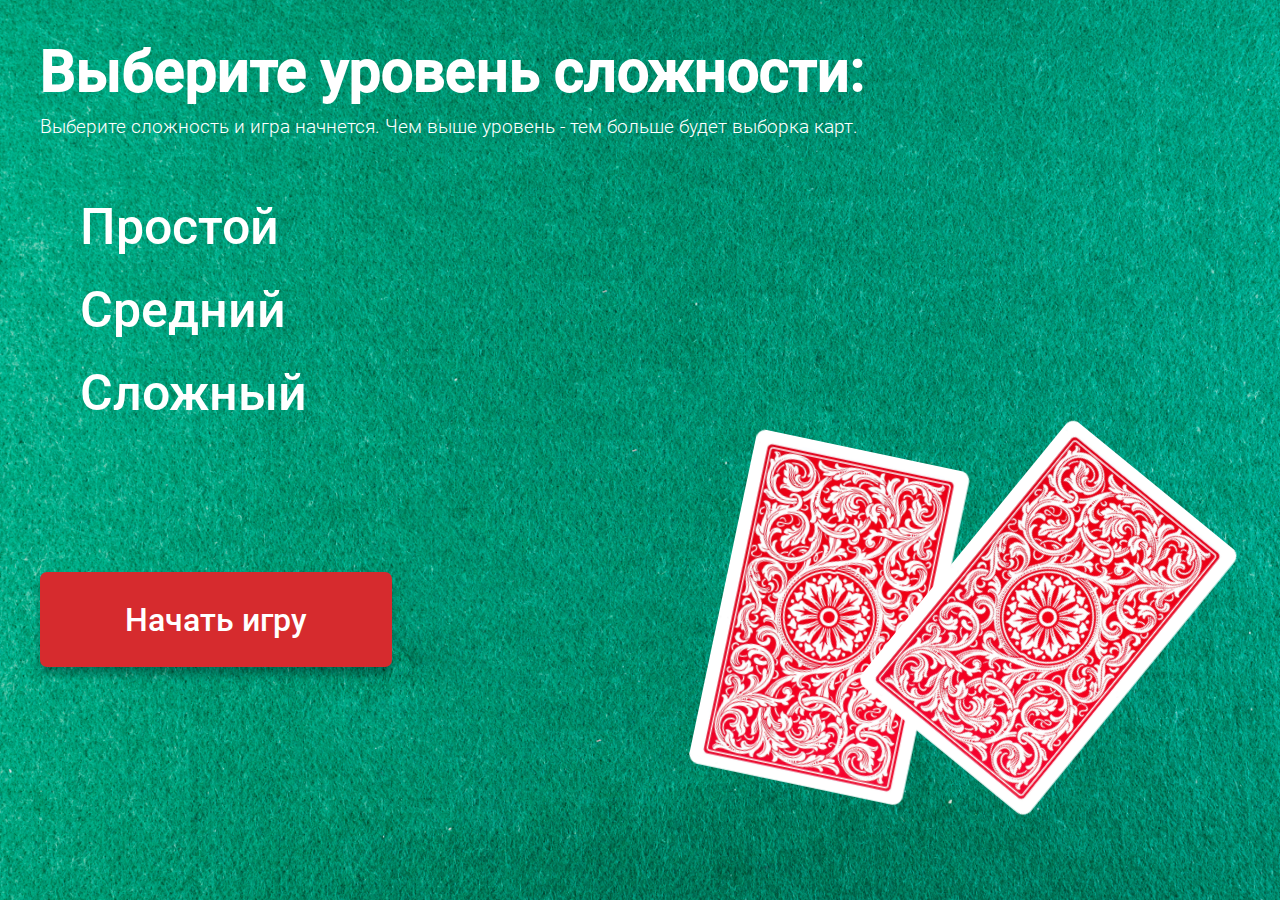
<file: index.html>
<!DOCTYPE html>
<html lang="en">
<head>
  <meta charset="UTF-8">
  <title>Find Bug Game</title>
  <link rel="stylesheet" href="./style/style.css">
  <link rel="stylesheet" href="./fonts/fonts.css">
</head>
<body class="body">
  <div class="content">
    <h1 class="title">Выберите уровень сложности:</h1>
    <div class="choiсe">Выберите сложность и игра начнется. Чем выше уровень - тем больше будет выборка карт.</div>
    <div class="select" id="select">
      <ul class="list" id="list">
        <li class="list__simple" id="simple">Простой</li>
        <li class="list__medium" id="medium">Средний</li>
        <li class="list__hard" id="hard">Сложный</li>
      </ul>
    </div>
    <div class="cards__block" id="class__block">
      <button class="start" id="start">Начать игру</button>
      <div class="cards">
        <div class="cards__left">
          <img src="style/card_cover.png" alt="" class="cards-img__left">
        </div>
        <div class="cards__right">
          <img src="style/card_cover.png" alt="" class="cards-img__right">
        </div>
      </div>
    </div>
  </div>
  <script src="./script/script.js"></script>
</body>
</html>
</file>
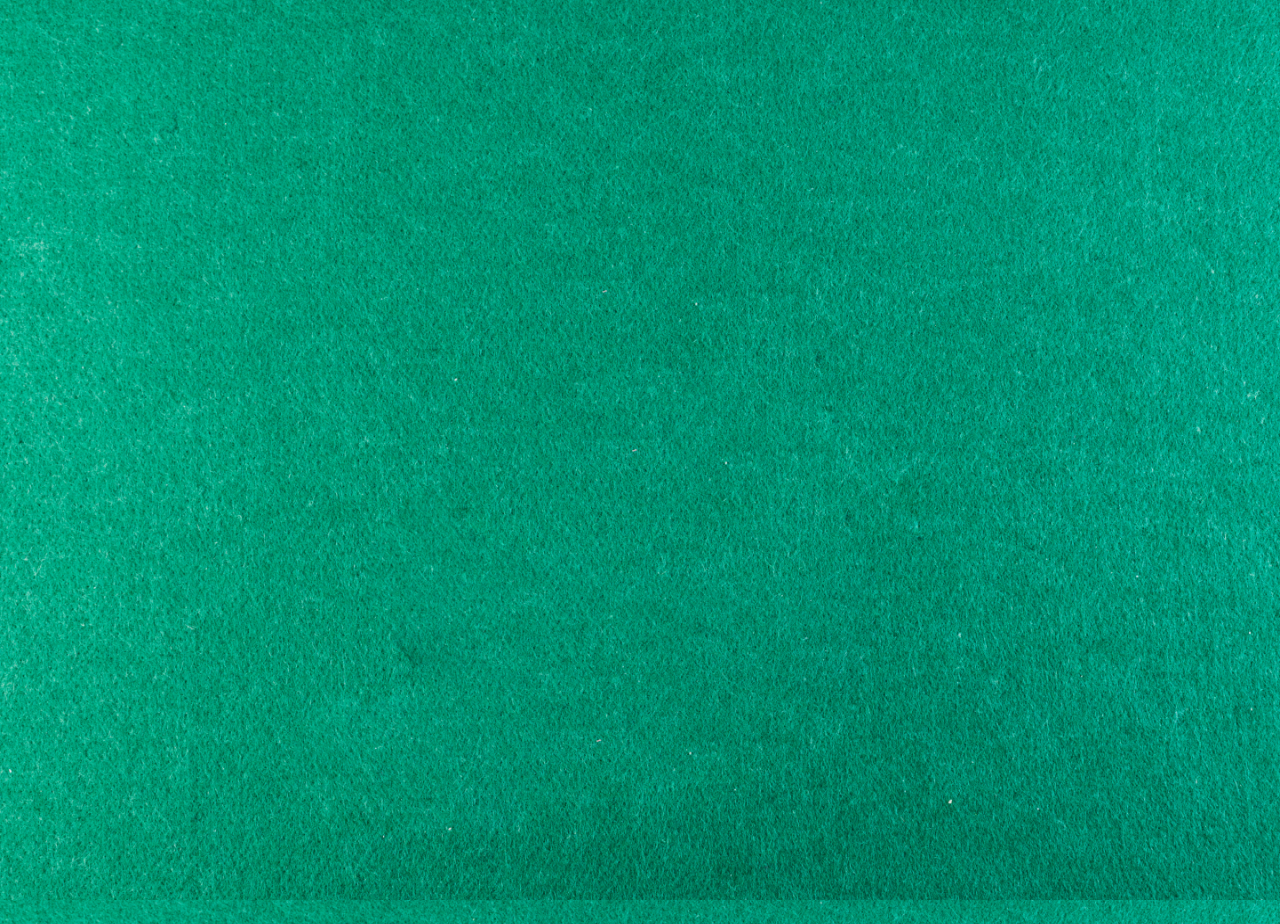
<file: table.html>
<!DOCTYPE html>
<html lang="en">
<head>
  <meta charset="UTF-8">
  <title>Table</title>
  <link rel="stylesheet" href="./style/style.css">
  <link rel="stylesheet" href="./style/styles_table.css">
</head>
<body class="body body__table">
  <div class="table" id="table"></div>
  <script src="./script/table_script.js"></script>
</body>
</html>
</file>
<file: style/style.css>
.body {
  max-width: 1200px;
  margin: 12px auto;
  color: #fff;
  background-image: url("./background.png");
  background-size: 100vw 100vh;
  cursor: default;
}

.title {
  font-family: 'Roboto', sans-serif;
  font-size: 57px;
  margin-bottom: 10px;
}

.choiсe {
  font-family: 'Roboto-Light', sans-serif;
  font-size: 19px;
  margin-bottom: 60px;
}

.list {
  list-style-type: none;
  width: fit-content;
}

.list__simple,
.list__medium,
.list__hard {
  font-family: 'Roboto', sans-serif;
  font-size: 50px;
  margin-bottom: 25px;
}

.start {
  background-color: #d62b2e;
  color: #fff;
  font-family: 'Roboto', sans-serif;
  font-size: 32px;
  width: 352px;
  height: 95px;
  border-radius: 7px;
  border: none;
  align-self: center;
  box-shadow: 0 8px 8px rgba(0,0,0,0.3);
}

.cards__block {
  width: 93%;
  display: flex;
  justify-content: space-between;
}

.cards {
  display: flex;
}

.cards__left {
  transform: rotate(11.9deg);
}
.cards__right {
  transform: rotate(39.26deg);
}

.clickToList {
  list-style-image: url("./list.png");
}

.list__simple:hover{
  cursor: pointer;
}

.list__medium:hover{
  cursor: pointer;
}

.list__hard:hover{
  cursor: pointer;
}

@media (max-width: 1200px) {
  .body {
    margin: 12px 15px;
  }
}

@media (max-width: 1024px) {
  .body {
    /*display: flex;*/
  }

  .content {
    margin-top: 100px;
  }

  .title {
    font-size: 47px;
  }

  .list__simple,
  .list__medium,
  .list__hard {
    font-size: 40px;
  }

  .start {
    width: 300px;
    height: 87px;
    font-size: 22px;
  }

  .cards__left,
  .cards__right {
    max-width: 170px;
  }

  .cards-img__left,
  .cards-img__right {
    width: 100%;
  }
}

@media (max-width: 768px) {
  .title {
    font-size: 37px;
  }

  .choiсe {
    font-size: 12px;
  }

  .clickToList {
    list-style-image: url("./list_small.png");
  }

  .list__simple,
  .list__medium,
  .list__hard {
    font-size: 30px;
  }

  .cards__left,
  .cards__right {
    max-width: 120px;
  }

  .start {
    width: 240px;
    height: 75px;
  }
}

@media (max-width: 600px) {
  .title {
    font-size: 29px;
  }

  .choiсe {
    font-size: 10px;
  }

  .list__simple,
  .list__medium,
  .list__hard {
    font-size: 23px;
  }

  .start {
    font-size: 19px;
    width: 190px;
    height: 67px;
  }

  .cards__left,
  .cards__right {
    max-width: 80px;
  }
}

@media (max-width: 411px){
  .title {
    text-align: center;
  }

  .list {
    margin: 0 auto;
    padding-right: 40px;
  }

  .cards__right,
  .cards__left {
    max-width: 50px;
  }

  .start {
    width: 150px;
    height: 45px;
  }
}

@media (max-width: 340px) {
  .title {
    font-size: 24px;
  }

  .start {
    width: 150px;
    height: 50px;
  }
}
</file>
<file: fonts/fonts.css>
@font-face {
  font-family: Roboto;
  src: url("./Roboto-Medium.ttf") format("opentype");
}

@font-face {
  font-family: Roboto-Light;
  src: url("./Roboto-Light.ttf") format("opentype");
}
</file>
<file: style/styles_table.css>
.body__table {
  display: flex;
  width: 100vw;
  height: 100vh;
}

.table {
  max-width: 700px;
  display: flex;
  justify-content: space-around;
  align-items: center;
  flex-wrap: wrap;
  margin: auto;
}

.card {
  padding: 5px;
  border-radius: 10px;
}

.card__hover {
  box-shadow: 10px 10px 15px 5px rgba(0, 0, 0, 0.5);
  cursor: pointer;
  transform: translateY(-8px);
}

.table__hard {
  max-width: 1150px;
  display: flex;
  justify-content: space-around;
  align-items: center;
  flex-wrap: wrap;
  margin: auto;
}

.card-img__front,
.card-img__back {
  display: block;
}

.card-inner {
  position: relative;
  transition: transform 0.8s;
  transform-style: preserve-3d;
}

.card-inner__front{
  position: absolute;
  backface-visibility: hidden;
}

.card-inner__back {
  backface-visibility: hidden;
}

.reverse {
  transform: rotateY(180deg);
}

@media (max-width: 1200px) {
  .card-inner {
    max-width: 218px;
  }

  .card-img__back,
  .card-img__front {
    width: 100%;
  }
}

@media (max-width: 1140px) {
  .card-inner {
    max-width: 190px;
  }
}

@media (max-width: 1000px) {
  .table {
  max-width: 600px;
  }

  .card-inner {
    max-width: 160px;
  }
}

@media (max-width: 850px) {
  .table {
    max-width: 500px;
  }

  .card-inner {
    max-width: 135px;
  }
}

@media (max-width: 725px) {
  .table {
    max-width: 400px;
  }

  .card-inner {
    max-width: 115px;
  }
}

@media (max-width: 625px) {
  .card-inner {
    max-width: 95px;
  }
}

@media (max-width: 525px) {
  .table {
    max-width: 300px;
  }

  .card-inner {
    max-width: 75px;
  }
}

@media (max-width: 425px) {
  .table {
    max-width: 250px;
  }

  .card-inner {
    max-width: 63px;
  }
}

@media (max-width: 365px) {
  .table {
    max-width: 200px;
  }

  .card-inner {
    max-width: 50px;
  }
}

@media (max-width: 300px) {
  .card-inner {
    max-width: 43px;
  }
}
</file>
